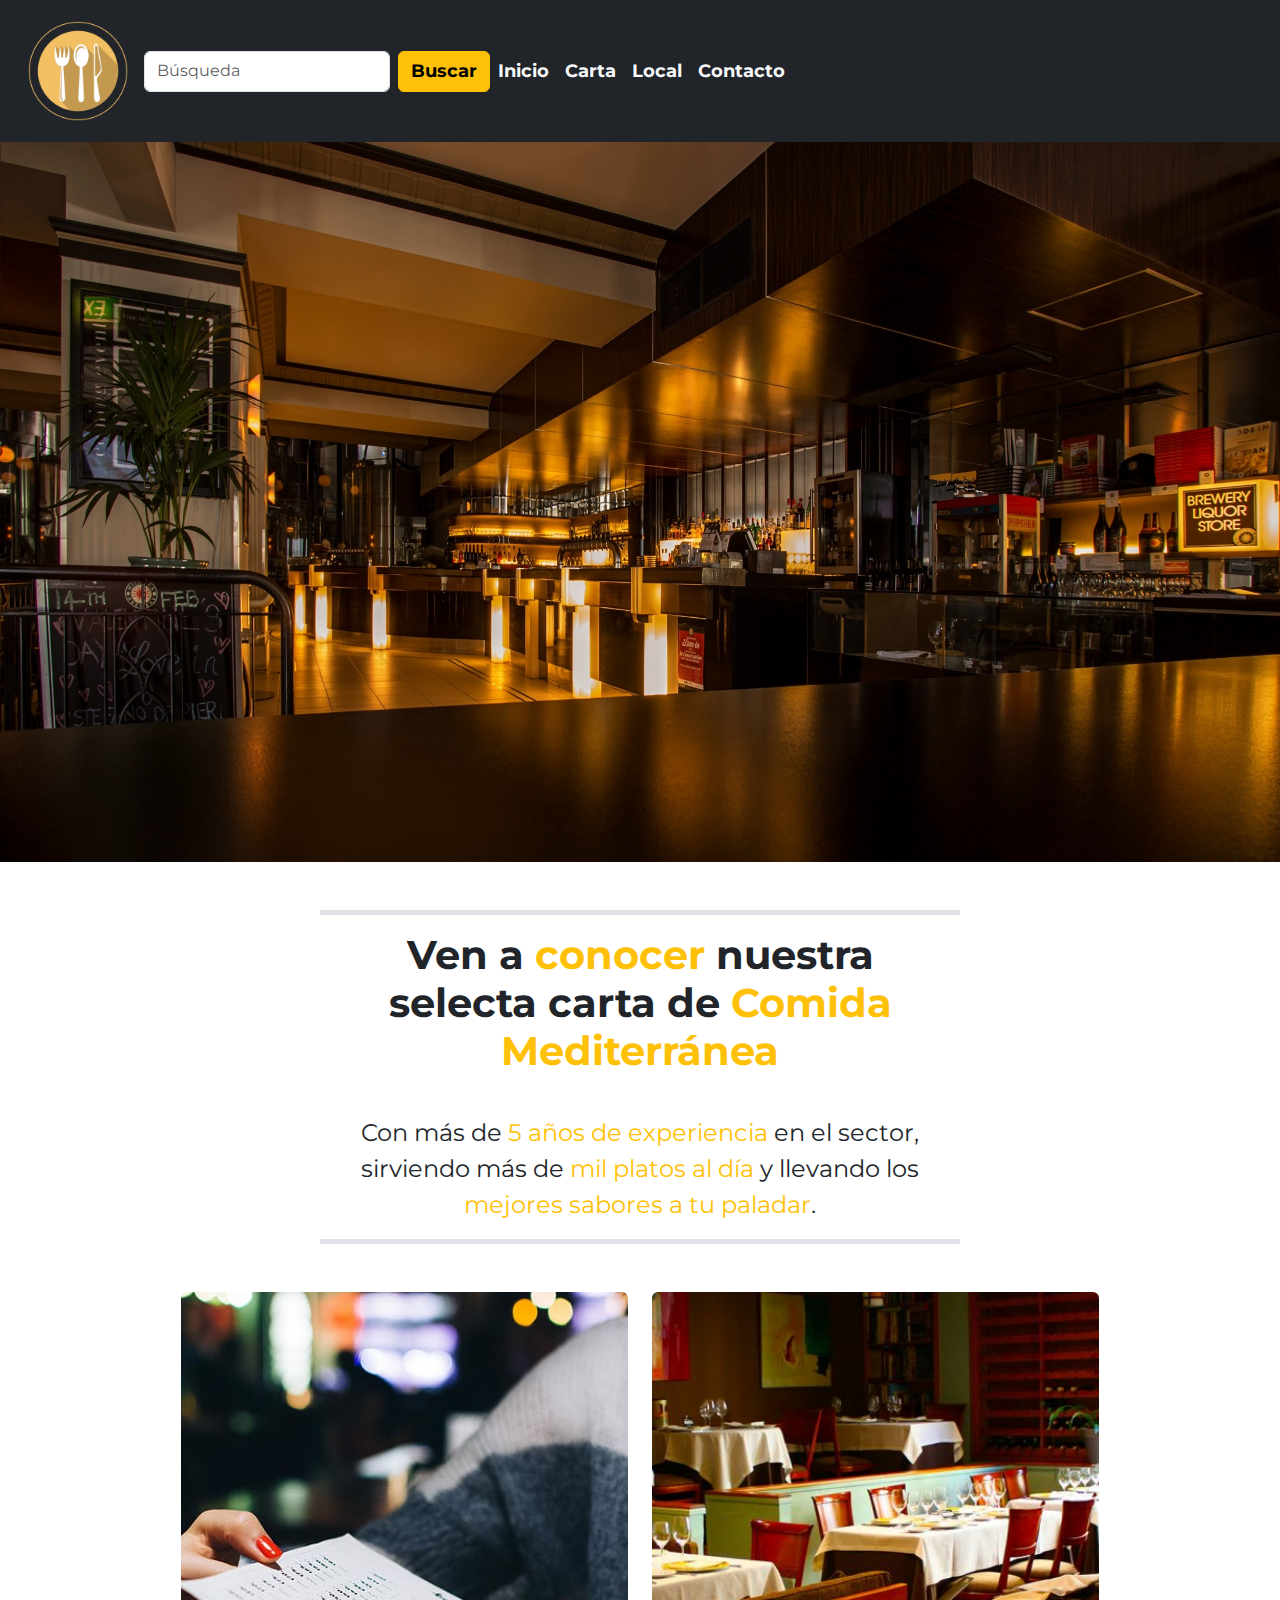
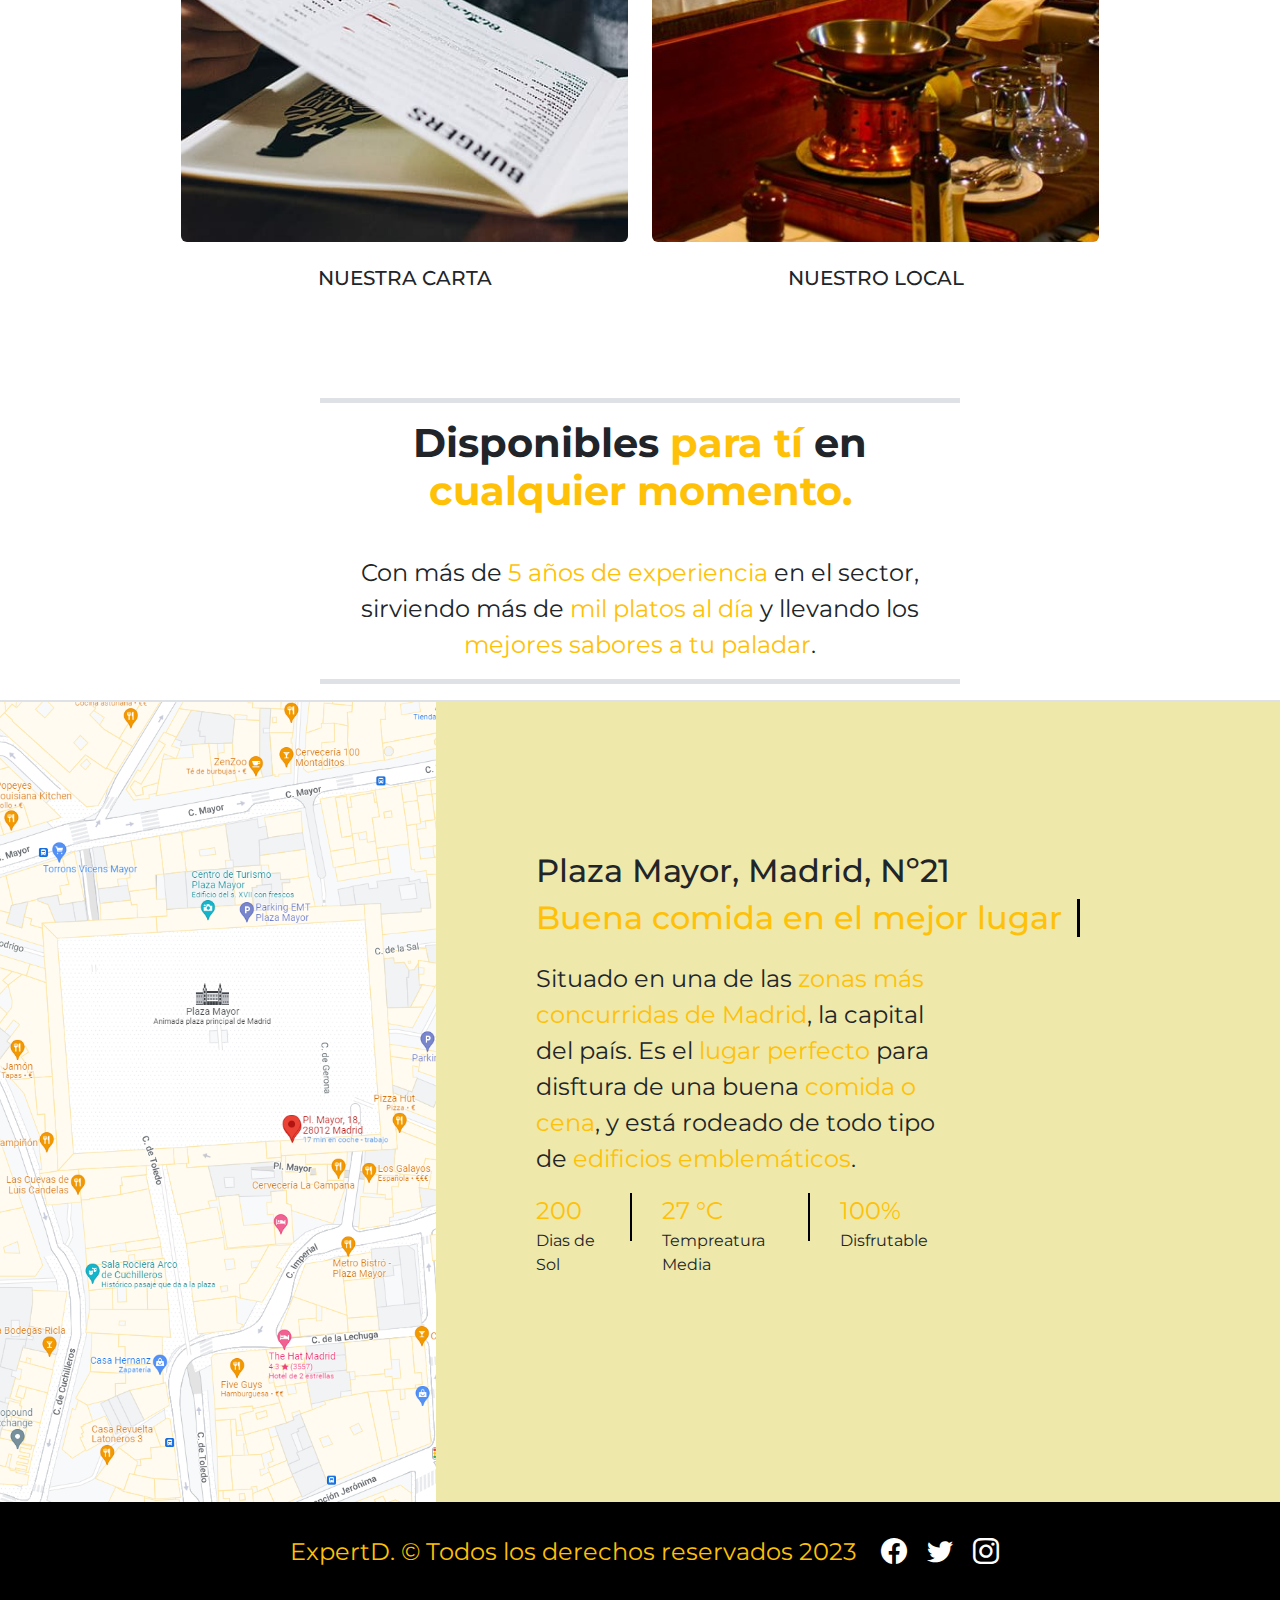
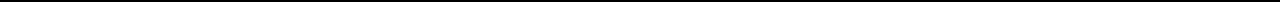
<file: index.html>
<!DOCTYPE html>
<html lang="en">
<head>
    <meta charset="UTF-8">
    <meta http-equiv="X-UA-Compatible" content="IE=edge">
    <meta name="viewport" content="width=device-width, initial-scale=1.0">
    <meta name="viewport" content="width=device-width, initial-scale=1">
    <link href="https://cdn.jsdelivr.net/npm/bootstrap@5.2.3/dist/css/bootstrap.min.css" rel="stylesheet">
    <script src="https://cdn.jsdelivr.net/npm/bootstrap@5.2.3/dist/js/bootstrap.bundle.min.js"></script>
    <link rel="stylesheet" href="https://cdn.jsdelivr.net/npm/bootstrap-icons@1.10.3/font/bootstrap-icons.css">
    <link rel="stylesheet" href="CSS/index.css">

    <title>Restaurante MeditaSol</title>
</head>


<body>
    <!-- 
    ============================================== -->
    <!-- Encabezado -->
    <!--
    ============================================== -->
    
    <nav class="navbar navbar-expand-md bg-dark navbar-dark p-3" id="menu">
        <div class="container-fluid">
            <a class="navbar-brand" href="index.html"><img src="IMG/Logo.png" alt="logo restaurante" id="logo"></a>
            <button class="navbar-toggler" type="button" data-bs-toggle="collapse" data-bs-target="#collapsibleNavbar">
                <span class="navbar-toggler-icon"></span>
            </button>
            <div class="collapse navbar-collapse" id="collapsibleNavbar">
                <form class="d-flex">
                    <input class="form-control me-2" type="text" placeholder="Búsqueda">
                    <button class="btn btn-warning" type="button">Buscar</button>
                </form>
                <ul class="navbar-nav">
                    <li class="nav-item">
                        <a class="nav-link text-light" href="index.html">Inicio</a>
                    </li>
                    <li class="nav-item">
                        <a class="nav-link text-light" href="https://muerdelapasta.com/buffet/">Carta</a>
                    </li>
                    <li class="nav-item">
                        <a class="nav-link text-light" href="HTML/local.html">Local</a>
                    </li>    
                    <li class="nav-item">
                        <a class="nav-link text-light" href="HTML/contacto.html">Contacto</a>
                    </li> 
                </ul>
            </div>
        </div>
    </nav>

    <!-- 
    ============================================== -->
    <!-- Fondo -->
    <!--
    ============================================== -->

    <div class="container-fluid p-0">
        <img src="IMG/Fondo_web.jpg" alt="Fondo" class="d-block w-100" id="fondo">
    </div>

    <!-- 
    ============================================== -->
    <!-- Intro -->
    <!--
    ============================================== -->

    <section>
    <div class="w-50 mx-auto text-center pt-5" id="intro1">
        <h1 class="p-3 fs-1 fw-bold border-top border-5">Ven a <span class="text-warning">conocer</span> nuestra selecta carta de <span class="text-warning">Comida Mediterránea</span></h1>
        <p class="p-3 fs-4 border-bottom border-5">Con más de <span class="text-warning">5 años de experiencia</span> en el sector, sirviendo más de <span class="text-warning">mil platos al día</span> y llevando los <span class="text-warning">mejores sabores a tu paladar</span>.</p>
    </div>
    </section>

    <!-- 
    ============================================== -->
    <!-- Servicios -->
    <!--
    ============================================== -->

    <section class="container-fluid">
        <div class="row w-75 mx-auto my-5 fila1">
            <div class="col-lg-6 col-md-12 col-sm-12 border-5">
                <a href="https://muerdelapasta.com/buffet/"><img src="IMG/Servicios_carta.jpg" alt="Carta" class="img-fluid rounded"></a>
                <div>
                    <h3 class="fs-5 mt-4 px-4 pb-1">NUESTRA CARTA</h3>
                </div>
            </div>
            <div class="col-lg-6 col-md-12 col-sm-12 border-5">
                <a href="HTML/local.html"><img src="IMG/Servicios_local.jpg" alt="Local" class="img-fluid rounded"></a>
                <div>
                    <h3 class="fs-5 mt-4 px-4 pb-1">NUESTRO LOCAL</h3>
                </div>
            </div>
        </div>
    </section>

    <!-- 
    ============================================== -->
    <!-- Acerca de Nosotros -->
    <!--
    ============================================== -->

    <section>
        <div class="w-50 mx-auto text-center pt-5" id="intro2">
            <h1 class="p-3 fs-1 fw-bold border-top border-5">Disponibles <span class="text-warning">para tí</span> en <span class="text-warning">cualquier momento.</span></h1>
            <p class="p-3 fs-4 border-bottom border-5">Con más de <span class="text-warning">5 años de experiencia</span> en el sector, sirviendo más de <span class="text-warning">mil platos al día</span> y llevando los <span class="text-warning">mejores sabores a tu paladar</span>.</p>
        </div>
        
        <div id="local" class="border-top border-2">
            <div>
                <a href="https://www.google.es/maps/place/Pl.+Mayor,+18,+28012+Madrid/@40.41523,-3.7081578,18.75z/data=!4m13!1m7!3m6!1s0xd4228792a4fe097:0xd75ef45fd7d4672e!2sPl.+Mayor,+18,+28012+Madrid!3b1!8m2!3d40.4153281!4d-3.7082971!3m4!1s0xd4228792a4fe097:0xfbae155540d4908e!8m2!3d40.4150411!4d-3.7070366?hl=es">
                    <img src="IMG/Mapa.PNG" alt="Ubicación del restaurante" class="img-fluid mapa">
                </a>
            </div>
            <div>
                <div class="texto_mapa">
                    <h2>Plaza Mayor, Madrid, Nº21</h2>
                    <h2 class="text-warning mb-4" id="texto_escrito">Buena comida en el mejor lugar</h2>
                    <p class="fs-4 ">Situado en una de las<span class="text-warning"> zonas más concurridas de Madrid</span>, la capital del país. Es el<span class="text-warning"> lugar perfecto</span> para disftura de una buena<span class="text-warning"> comida o cena</span>, y está rodeado de todo tipo de <span class="text-warning">edificios emblemáticos</span>.</p>
                    <section class="d-flex" id="numeros_local">
                        <div>
                            <p class="text-warning fs-4">200</p>
                            <p> Dias de Sol</p>
                        </div>
                        <div>
                            <p class="text-warning fs-4">27 °C</p>
                            <p>Tempreatura Media</p>
                        </div>
                        <div>
                            <p class="text-warning fs-4">100%</p>
                            <p>Disfrutable</p>
                        </div>
                    </section>
                </div>
            </div>
        </div>
    </section>

    <!-- 
    ============================================== -->
    <!-- Pie de página -->
    <!--
    ============================================== -->

    <footer class="w-100 d-flex align-items-center justify-content-center flex-wrap">
        <p class="fs-4 px-3 pt-3 text-warning">ExpertD. &copy; Todos los derechos reservados 2023</p>
        <div id="iconos">
            <a href="https://es-es.facebook.com/"><i class="bi bi-facebook"></i></a>
            <a href="https://twitter.com/"><i class="bi bi-twitter"></i></a>
            <a href="https://www.instagram.com/"><i class="bi bi-instagram"></i></a>
        </div>
    </footer>

</body>
</html>
</file>
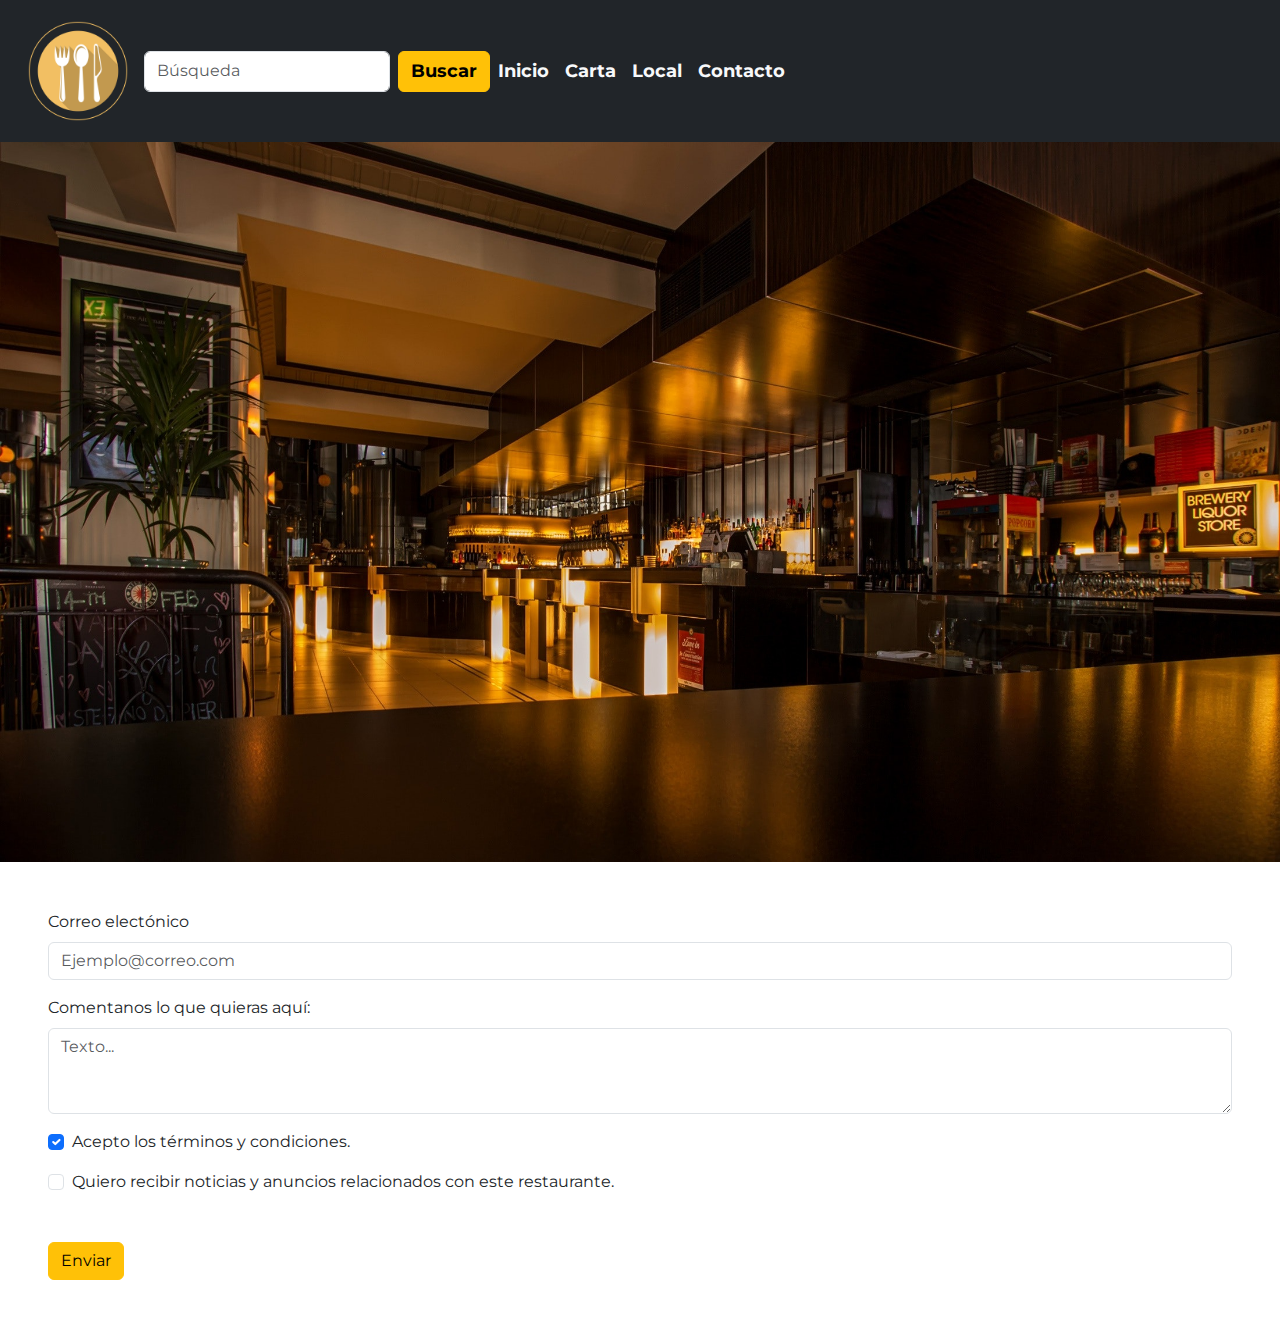
<file: HTML/contacto.html>
<!DOCTYPE html>
<html lang="en">
<head>
    <meta charset="UTF-8">
    <meta http-equiv="X-UA-Compatible" content="IE=edge">
    <meta name="viewport" content="width=device-width, initial-scale=1.0">
    <meta name="viewport" content="width=device-width, initial-scale=1">
    <link href="https://cdn.jsdelivr.net/npm/bootstrap@5.2.3/dist/css/bootstrap.min.css" rel="stylesheet">
    <script src="https://cdn.jsdelivr.net/npm/bootstrap@5.2.3/dist/js/bootstrap.bundle.min.js"></script>
    <link rel="stylesheet" href="../CSS/contacto.css">


    <title>Contacto MeditaSol</title>
</head>
<body>
    
    <!-- 
    ============================================== -->
    <!-- Encabezado -->
    <!--
    ============================================== -->
    
    <nav class="navbar navbar-expand-md bg-dark navbar-dark p-3" id="menu">
        <div class="container-fluid">
            <a class="navbar-brand" href="../index.html"><img src="../IMG/Logo.png" alt="logo restaurante" id="logo"></a>
            <button class="navbar-toggler" type="button" data-bs-toggle="collapse" data-bs-target="#collapsibleNavbar">
                <span class="navbar-toggler-icon"></span>
            </button>
            <div class="collapse navbar-collapse" id="collapsibleNavbar">
                <form class="d-flex">
                    <input class="form-control me-2" type="text" placeholder="Búsqueda">
                    <button class="btn btn-warning" type="button">Buscar</button>
                </form>
                <ul class="navbar-nav">
                    <li class="nav-item">
                        <a class="nav-link text-light" href="../index.html">Inicio</a>
                    </li>
                    <li class="nav-item">
                        <a class="nav-link text-light" href="https://muerdelapasta.com/buffet/">Carta</a>
                    </li>
                    <li class="nav-item">
                        <a class="nav-link text-light" href="../HTML/local.html">Local</a>
                    </li>    
                    <li class="nav-item">
                        <a class="nav-link text-light" href="contacto.html">Contacto</a>
                    </li> 
                </ul>
            </div>
        </div>
    </nav>

    <!-- 
    ============================================== -->
    <!-- Fondo -->
    <!--
    ============================================== -->

    <div class="container-fluid p-0">
        <img src="../IMG/Fondo_web.jpg" alt="Fondo" class="d-block w-100" id="fondo">
    </div>

    <!-- 
    ============================================== -->
    <!-- Formulario -->
    <!--
    ============================================== -->
    <section class="formulario p-5">
        <div class="mb-3">
            <label for="correo" class="form-label">Correo electónico</label>
            <input type="email" class="form-control" id="correo" placeholder="Ejemplo@correo.com">
        </div>

        <div class="mb-3">
            <label for="comentario" class="form-label">Comentanos lo que quieras aquí:</label>
            <textarea class="form-control" id="comentario" rows="3" placeholder="Texto..."></textarea>
        </div>

        <div class="form-check mb-3">
            <input class="form-check-input" type="checkbox" value="" id="caja1" Checked>
            <label class="form-check-label" for="caja1">
            Acepto los términos y condiciones.
            </label>
        </div>

        <div class="form-check mb-3">
            <input class="form-check-input" type="checkbox" value="" id="caja2">
            <label class="form-check-label" for="caja2">
            Quiero recibir noticias y anuncios relacionados con este restaurante.
            </label>
        </div>
    
        <div class="col-12 mt-5">
            <button class="btn btn-warning" type="submit">Enviar</button>
        </div>
    </section>
</body>
</html>
</file>
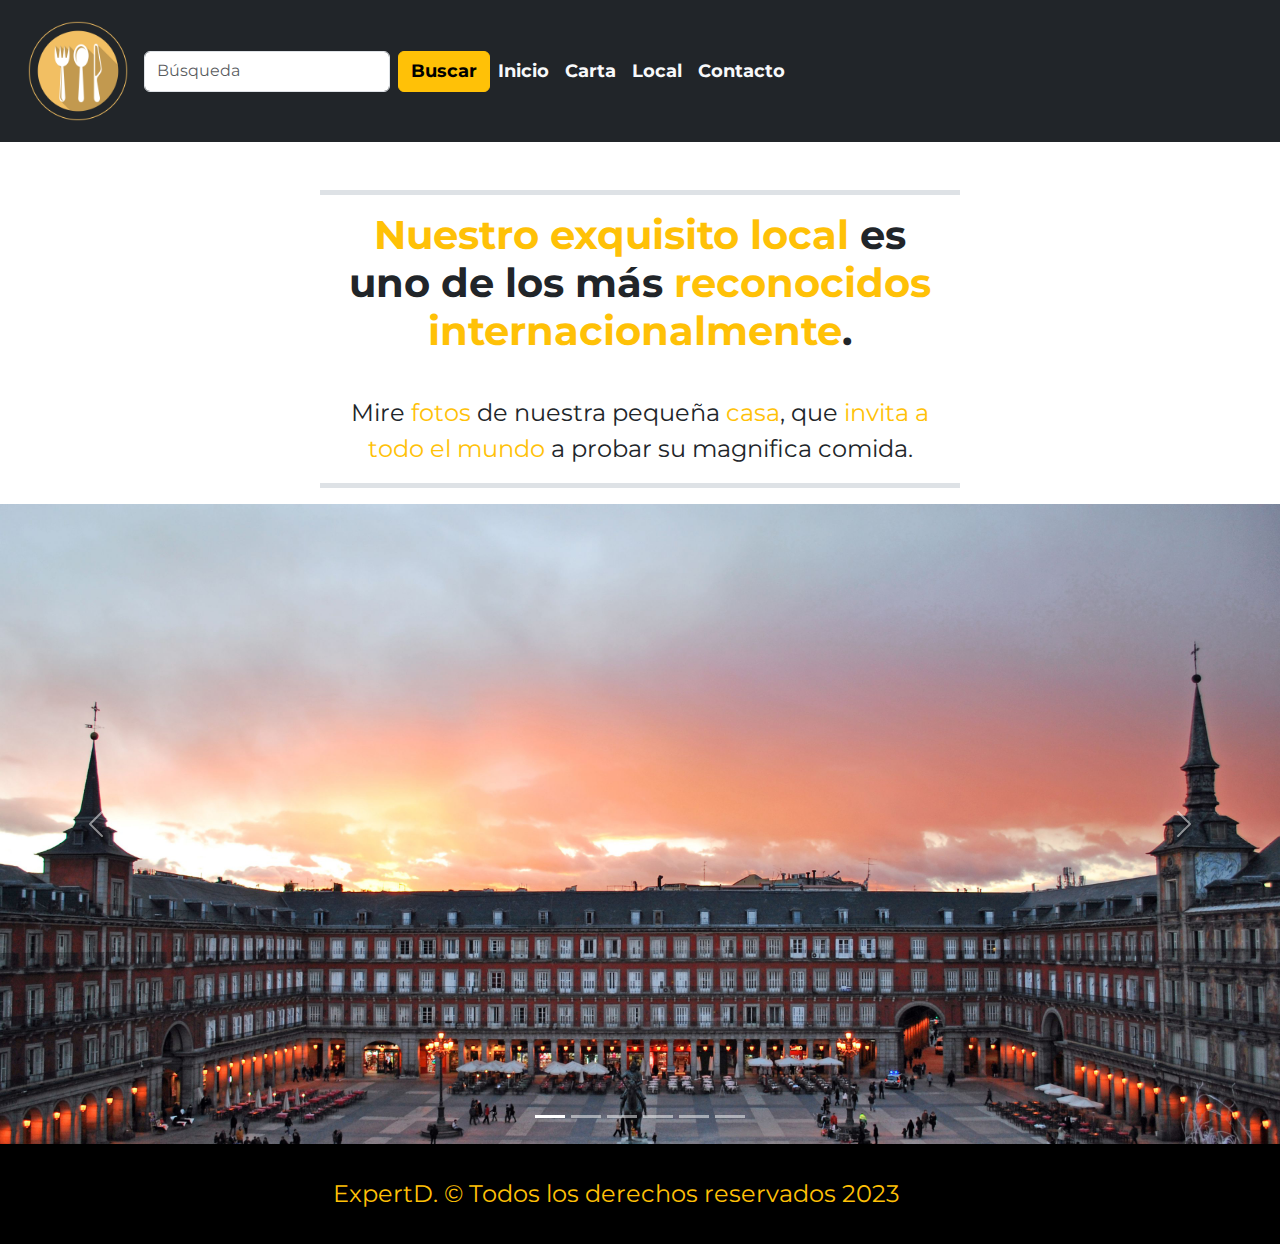
<file: HTML/local.html>
<!DOCTYPE html>
<html lang="en">
<head>
    <meta charset="UTF-8">
    <meta http-equiv="X-UA-Compatible" content="IE=edge">
    <meta name="viewport" content="width=device-width, initial-scale=1.0">
    <meta name="viewport" content="width=device-width, initial-scale=1">
    <link href="https://cdn.jsdelivr.net/npm/bootstrap@5.2.3/dist/css/bootstrap.min.css" rel="stylesheet">
    <script src="https://cdn.jsdelivr.net/npm/bootstrap@5.2.3/dist/js/bootstrap.bundle.min.js"></script>
    <link rel="stylesheet" href="../CSS/local.css">

    <title>Local MeditaSol</title>
</head>


<body>
    
    <!-- 
    ============================================== -->
    <!-- Encabezado -->
    <!--
    ============================================== -->
    
    <nav class="navbar navbar-expand-md bg-dark navbar-dark p-3" id="menu">
        <div class="container-fluid">
            <a class="navbar-brand" href="../index.html"><img src="../IMG/Logo.png" alt="logo restaurante" id="logo"></a>
            <button class="navbar-toggler" type="button" data-bs-toggle="collapse" data-bs-target="#collapsibleNavbar">
                <span class="navbar-toggler-icon"></span>
            </button>
            <div class="collapse navbar-collapse" id="collapsibleNavbar">
                <form class="d-flex">
                    <input class="form-control me-2" type="text" placeholder="Búsqueda">
                    <button class="btn btn-warning" type="button">Buscar</button>
                </form>
                <ul class="navbar-nav">
                    <li class="nav-item">
                        <a class="nav-link text-light" href="../index.html">Inicio</a>
                    </li>
                    <li class="nav-item">
                        <a class="nav-link text-light" href="https://muerdelapasta.com/buffet/">Carta</a>
                    </li>
                    <li class="nav-item">
                        <a class="nav-link text-light" href="../HTML/local.html">Local</a>
                    </li>    
                    <li class="nav-item">
                        <a class="nav-link text-light" href="contacto.html">Contacto</a>
                    </li> 
                </ul>
            </div>
        </div>
    </nav>

    <!-- 
    ============================================== -->
    <!-- Intro -->
    <!--
    ============================================== -->

    <section>
        <div class="w-50 mx-auto text-center pt-5" id="intro">
            <h1 class="p-3 fs-1 fw-bold border-top border-5"><span class="text-warning">Nuestro exquisito local </span>es uno de los más<span class="text-warning"> reconocidos internacionalmente</span>.</h1>
            <p class="p-3 fs-4 border-bottom border-5">Mire<span class="text-warning"> fotos</span> de nuestra pequeña<span class="text-warning"> casa</span>, que<span class="text-warning"> invita a todo el mundo</span> a probar su magnifica comida.</p>
        </div>
    </section>

    <!-- 
    ============================================== -->
    <!-- Slider de imágenes -->
    <!--
    ============================================== -->

    <div id="carouselExampleCaptions" class="carousel slide" data-bs-ride="carousel">
        <div class="carousel-indicators">
          <button type="button" data-bs-target="#carouselExampleCaptions" data-bs-slide-to="0" class="active" aria-current="true" aria-label="Slide 1"></button>
          <button type="button" data-bs-target="#carouselExampleCaptions" data-bs-slide-to="1" aria-label="Slide 2"></button>
          <button type="button" data-bs-target="#carouselExampleCaptions" data-bs-slide-to="2" aria-label="Slide 3"></button>
          <button type="button" data-bs-target="#carouselExampleCaptions" data-bs-slide-to="3" aria-label="Slide 4"></button>
          <button type="button" data-bs-target="#carouselExampleCaptions" data-bs-slide-to="4" aria-label="Slide 5"></button>
          <button type="button" data-bs-target="#carouselExampleCaptions" data-bs-slide-to="5" aria-label="Slide 6"></button>
        </div>
        
        <div class="carousel-inner">
          <div class="carousel-item active" data-bs-interval="3000">
            <img src="../IMG/Slide1.jpg" class="d-block w-100 imagen" alt="slide1">
          </div>

          <div class="carousel-item" data-bs-interval="3000">
            <img src="../IMG/Slide2.jpg" class="d-block w-100 imagen" alt="slide2">
          </div>

          <div class="carousel-item" data-bs-interval="3000">
            <img src="../IMG/Slide3.webp" class="d-block w-100 imagen" alt="slide3">
          </div>

          <div class="carousel-item" data-bs-interval="3000">
            <img src="../IMG/Slide4.jpg" class="d-block w-100 imagen" alt="slide4">
          </div>

          <div class="carousel-item" data-bs-interval="3000">
            <img src="../IMG/Slide5.webp" class="d-block w-100 imagen" alt="slide5">
          </div>

          <div class="carousel-item" data-bs-interval="3000">
            <img src="../IMG/Slide6.jpg" class="d-block w-100 imagen" alt="slide6">
          </div>

        </div>

        <button class="carousel-control-prev" type="button" data-bs-target="#carouselExampleCaptions" data-bs-slide="prev">
          <span class="carousel-control-prev-icon" aria-hidden="true"></span>
          <span class="visually-hidden">Previous</span>
        </button>

        <button class="carousel-control-next" type="button" data-bs-target="#carouselExampleCaptions" data-bs-slide="next">
          <span class="carousel-control-next-icon" aria-hidden="true"></span>
          <span class="visually-hidden">Next</span>
        </button>
    </div>

    <!-- 
    ============================================== -->
    <!-- Pie de página -->
    <!--
    ============================================== -->

    <footer class="w-100 d-flex align-items-center justify-content-center flex-wrap">
        <p class="fs-4 px-3 pt-3 text-warning">ExpertD. &copy; Todos los derechos reservados 2023</p>
        <div id="iconos">
            <a href="https://es-es.facebook.com/"><i class="bi bi-facebook"></i></a>
            <a href="https://twitter.com/"><i class="bi bi-twitter"></i></a>
            <a href="https://www.instagram.com/"><i class="bi bi-instagram"></i></a>
        </div>
    </footer>

</body>
</html>
</file>
<file: CSS/index.css>
/*===========================
        Fuente texto
===========================*/

@import url('https://fonts.googleapis.com/css2?family=Montserrat:wght@500&display=swap');

/*===========================
        Tamaño pantalla x-large
===========================*/

@media (max-width: 1200px) {
    #local {
        flex-wrap: wrap;
        padding-top: 30px;
        padding-bottom: 320px;
    }

    .texto_mapa {
        width: 90%;
        margin: auto;
        padding-top: 50px;
    }
}

/*===========================
        Cuerpo
===========================*/

body {
    font-family: 'Montserrat', sans-serif;
}

/*===========================
        Encabezado
===========================*/

#menu li > a{
    font-size: 18px;
    font-weight: bold;
}

#menu form > button {
    font-size: 18px;
    font-weight: bold;
}

#logo {
    width: 100px;
    height: 100px;
}

/*===========================
           Fondo
===========================*/

#fondo {
    max-height: 55rem;
}

/*===========================
        Servicios
===========================*/

.fila1{
    text-align: center;
}

.img-fluid{
    height: 550px;
    width: 750px;
    object-fit: cover;
}

/*===========================
        Mapa y texto que acompaña
===========================*/

.mapa {
    width: 100%;
    height: 800px;
}

#local {
    background-color: palegoldenrod;
    display: flex;
    justify-content: center;
}

.texto_mapa {
    width: 50%;
    margin-left: 100px;
    padding-top: 150px;
}

#numeros_local div {
    padding: 0 30px 0 0;
    height: 48px;
}

#numeros_local div:not(:last-child) {
    border-right: 2px solid black;
}

#numeros_local div:not(:first-child) {
    padding-left: 30px;
}

#numeros_local p {
    margin: 0;
}

/*===========================
        Texto escribiendose solo
===========================*/

@media (max-width: 768px) {
    @keyframes typing { from { width: 0; } }
    @keyframes blink-caret { 50% { border-color: transparent; } }

    #texto_escrito { 
	    border-right: .1em solid black;
	    width: 17em; 
        white-space: nowrap;
	    overflow: hidden;
	    animation: typing 2.5s steps(40, end) infinite alternate-reverse;
    }
}

@media (min-width: 768px) {
    @keyframes typing { from { width: 0; } }
    @keyframes blink-caret { 50% { border-color: transparent; } }

    #texto_escrito { 
	    border-right: .1em solid black;
	    width: 17em; 
	    white-space: nowrap;
	    overflow: hidden;
	    animation: typing 2.5s steps(40, end) infinite alternate-reverse;
    }
}

/*===========================
        Footer
===========================*/

footer {
    background-color: black;
    min-height: 100px;
}

footer p{
    text-align: center;
}

#iconos i {
    font-size: 26px;
    padding: 0 8px;
    color: white;
}
</file>
<file: CSS/contacto.css>
/*===========================
        Fuente texto
===========================*/

@import url('https://fonts.googleapis.com/css2?family=Montserrat:wght@500&display=swap');

/*===========================
        Cuerpo
===========================*/

body {
    font-family: 'Montserrat', sans-serif;
}

/*===========================
        Encabezado
===========================*/

#menu li > a{
    font-size: 18px;
    font-weight: bold;
}

#menu form > button {
    font-size: 18px;
    font-weight: bold;
}

#logo {
    width: 100px;
    height: 100px;
}

/*===========================
           Fondo
===========================*/

#fondo {
    max-height: 55rem;
}
</file>
<file: CSS/local.css>
/*===========================
        Fuente texto
===========================*/

@import url('https://fonts.googleapis.com/css2?family=Montserrat:wght@500&display=swap');

/*===========================
        Tamaño pantalla
===========================*/

@media (min-width: 768px) {
    .carousel-inner {
        min-height: 25rem;
    }
}

@media (min-width: 992px) {
    .carousel-inner {
        min-height: 30rem;
    }
}

@media (min-width: 1200px) {
    .carousel-inner {
        min-height: 40rem;
    }
}

@media (min-width: 1400px) {
    .carousel-inner {
        min-height: 48rem;
    }
}

/*===========================
        Cuerpo
===========================*/

body {
    font-family: 'Montserrat', sans-serif;
}

/*===========================
        Encabezado
===========================*/

#menu li > a{
    font-size: 18px;
    font-weight: bold;
}

#menu form > button {
    font-size: 18px;
    font-weight: bold;
}

#logo {
    width: 100px;
    height: 100px;
}

/*===========================
        Slide de imágenes
===========================*/

.carousel-inner {
    max-height: 23rem;
}

/*===========================
        Footer
===========================*/

footer {
    background-color: black;
    min-height: 100px;
}

footer p{
    text-align: center;
}

#iconos i {
    font-size: 26px;
    padding: 0 8px;
    color: white;
}
</file>
